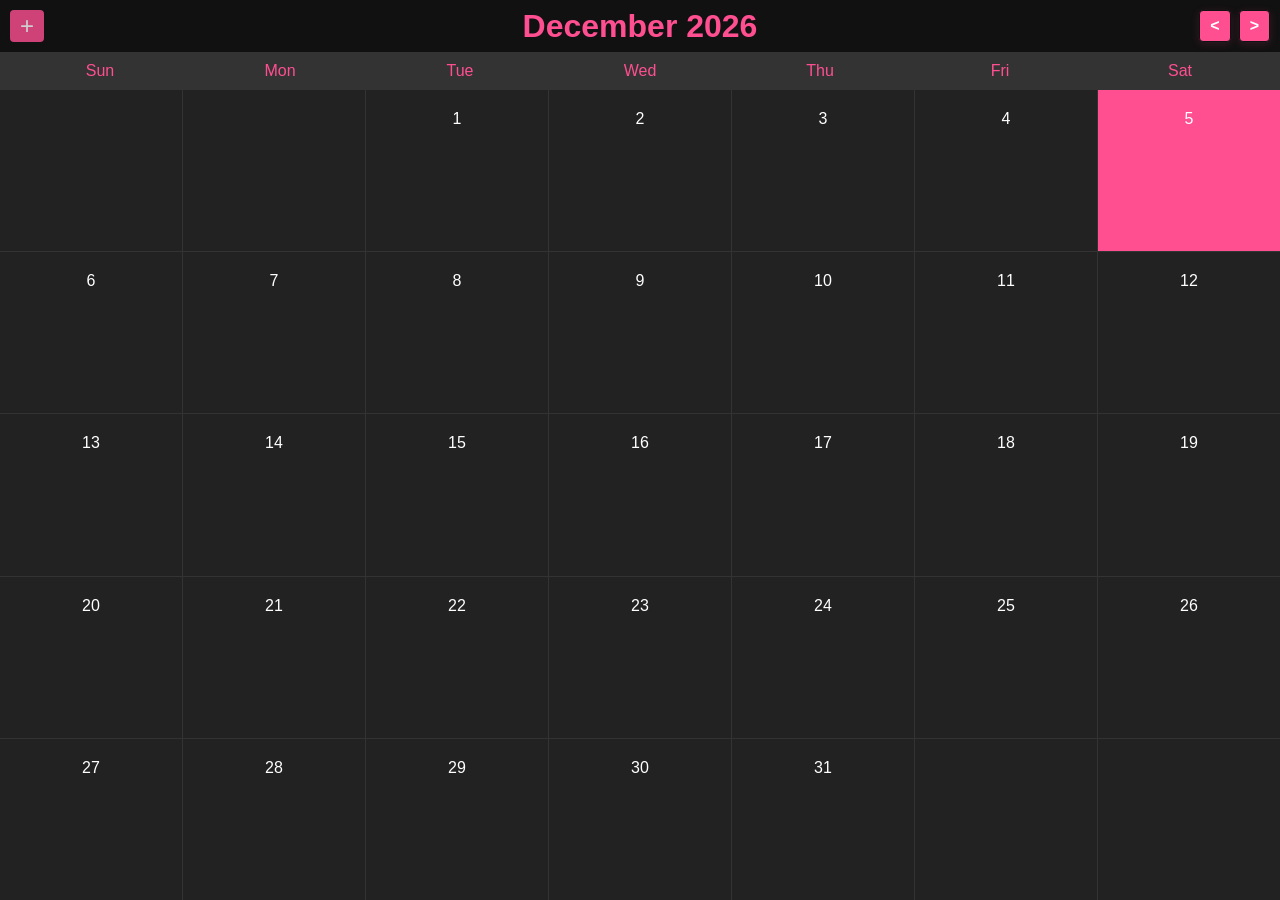
<file: CalendarExample.html>
<!DOCTYPE html>
<html lang="en">
<head>
	<meta charset="UTF-8">
	<meta name="viewport" content="width=device-width, initial-scale=1.0">
	<title>Best Calendar</title>
	<link rel="stylesheet" href="CalendarStylesExamplel.css">
</head>
<body>
	<div id="calendar">
		<div id="calendar-header">
            <button class="open-button" onclick="openForm()">+</button>
            <h1 id="month">November 2025</h1>
			<div id="month-controls">
				<button id="month-prev" class="change-month">&lt;</button>
				<button id="month-next" class="change-month">&gt;</button>
			</div>
        </div>
		<form>
			<div class="form-popup" id="myForm">
				<button type="button" class="form-close-x" aria-label="Close" onclick="closeForm()">&times;</button>
				<h2>Event Form</h2>
				<label for="event-title"><b>Event Title</b></label>
				<input type="text" id="event-title" placeholder="Enter Event Title" required>

				<label for="event-date"><b>Event Date</b></label>
				<input type="date" id="event-date" required>

				<label for="event-time"><b>Event Time</b></label>
				<input type="time" id="event-time" required>

				<button type="submit" class="btn">Add Event</button>
				<button type="button" class="btn cancel" onclick="closeForm()">Close</button>
			</div>
		</form>
		<div id="weekdays-header">
			<div>Sun</div>
			<div>Mon</div>
			<div>Tue</div>
			<div>Wed</div>
			<div>Thu</div>
			<div>Fri</div>
			<div>Sat</div>
		</div>	
		<div id="calendar-body">
			
		</div>
	</div>
	<script src="CalendarScriptExample.js"></script>
</body>
</html>
</file>
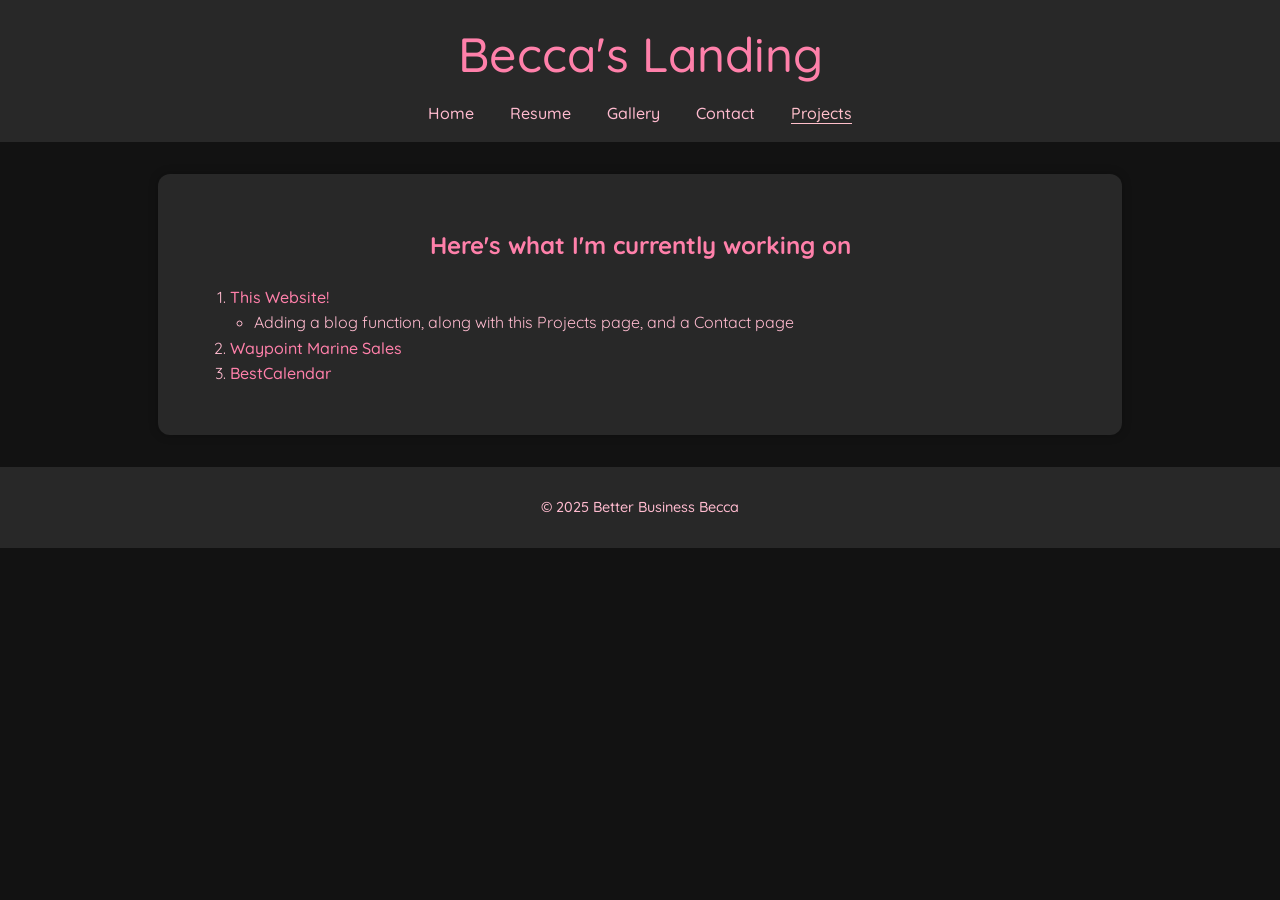
<file: now.html>
<!DOCTYPE html>
<html lang="en">
<head>
  <meta charset="UTF-8" />
  <meta name="viewport" content="width=device-width, initial-scale=1.0" />
  <title>Contact Becca</title>
  <link href="https://fonts.googleapis.com/css2?family=Quicksand:wght@400;600&display=swap" rel="stylesheet">
  <link rel="stylesheet" href="style.css" />
  <link rel="icon" href="ResumeFavicon2.png" type="image/png">
</head>

<body>
  <header>
    <h1><a href="index.html" class="unstyled-link">Becca's Landing</a></h1>
    <nav>
      <a href="index.html">Home</a>
      <a href="resume.html">Resume</a>
      <a href="gallery.html">Gallery</a>
      <a href="contact.html">Contact</a>
      <a href="now.html" class="active">Projects</a>
    </nav>
  </header>
  <main>
    <div class="centered-wrapper">
      <h2>Here's what I'm currently working on</h2>
    </div>
    <ol><li><a href="index.html" target="_blank">This Website!</a>
        <ul><li>Adding a blog function, along with this Projects page, and a Contact page</li></ul>
      <li><a href="https://www.waypointmarinesales.com/" 
        target="_blank">Waypoint Marine Sales</a></li>
        <li><a href="CalendarExample.html" target="_blank">BestCalendar</li></ol>
  </main>
</body>
<footer>
  <p>&copy; 2025 Better Business Becca</p>
</footer>
</html>
</file>
<file: CalendarStylesExamplel.css>
html, body {
    height: 100%;
    margin: 0; /* remove default white-space around the page */
    background-color: #111; /* extend background to full page */
}

body {
    font-family: Arial, sans-serif;
}

#calendar {
    width: 100%;
    min-height: 100vh; /* fill the viewport vertically */
    box-sizing: border-box;
    display: flex;
    flex-direction: column;
    margin: 0; /* ensure no automatic centering margin */
}

#calendar-header {
    display: flex;
    justify-content: space-between;
    align-items: center;
    padding: 10px;
    background-color: #111111;
    color: #FF4F91;
}

/* Positioning for centered month title with controls on right */
#calendar-header {
    position: relative;
}

#month {
    position: absolute;
    left: 50%;
    transform: translateX(-50%);
    margin: 0;
}

#month-controls {
    margin-left: auto; /* push to the right */
    display: flex;
    gap: 8px;
    align-items: center;
}

#month-controls .change-month {
    padding: 6px 10px;
    background-color: #FF4F91;
    border: 1px solid #111111;
    color: #ffffff;
    border-radius: 4px;
}

#month-controls .change-month:hover {
    background-color: #ff85b8;
}

#weekdays-header {
    display: grid;
    grid-template-columns: repeat(7, 1fr);
    background-color: #333;
    color: #FF4F91;
    text-align: center;
    padding: 10px;
}

#calendar-body {
    display: grid;
    grid-template-columns: repeat(7, 1fr);
    gap: 1px;
    background-color: #333;
    color: #fff;
    /* let the calendar body grow to fill remaining space under the header */
    flex: 1 1 auto;
}

#calendar-body div {
    padding: 20px;
    background-color: #222222;
    text-align: center;
}

#calendar-body div.today {
    background-color: #FF4F91;
    color: #fff;
}

.change-month {
    padding: 10px 20px;
    font-size: 1rem;
    border: none;
    background: #FF4F91;
    color: #fff;
    border-radius: 6px;
    cursor: pointer;
    font-weight: bold;
    box-shadow: 0 2px 8px rgba(255,79,145,0.15);
    transition: background 0.2s, box-shadow 0.2s;
}

/* Popup form centered on screen */
.form-popup {
    display: none; /* JS will toggle to block */
    position: fixed;
    top: 50%;
    left: 50%;
    transform: translate(-50%, -50%);
    background: #1b1b1b;
    color: #fff;
    padding: 18px;
    border-radius: 8px;
    box-shadow: 0 10px 30px rgba(0,0,0,0.6);
    z-index: 9999;
    width: min(520px, 92%);
}

.form-popup h2 {
    margin-top: 0;
}

/* close X in top-right of popup */
.form-popup .form-close-x {
    position: absolute;
    top: 10px;
    right: 12px;
    background: transparent;
    border: none;
    color: #fff;
    font-size: 20px;
    line-height: 1;
    cursor: pointer;
    padding: 4px 6px;
    border-radius: 4px;
}
.form-popup .form-close-x:hover {
    background: rgba(255,255,255,0.06);
}

.form-popup input[type="text"],
.form-popup input[type="date"],
.form-popup input[type="time"],
.form-popup textarea {
    width: 100%;
    padding: 8px;
    margin: 6px 0 12px 0;
    box-sizing: border-box;
    background: #111;
    border: 1px solid #333;
    color: #fff;
    border-radius: 4px;
}

.form-popup .btn {
    display: inline-block;
    padding: 8px 12px;
    background: #FF4F91;
    color: #fff;
    border: none;
    border-radius: 4px;
    cursor: pointer;
}

.form-popup .btn.cancel {
    background: #444;
    margin-left: 8px;
}

/* change the background for empty cells from previous/next month */
#calendar-body div.prev-date,
#calendar-body div.next-date {
    background-color: #222222; /* Same color as main cells */
    color: transparent; /* just in case content appears */
}

.open-button {
    background-color: #FF4F91;
    color: white;
    padding: 2px 10px;
    border: none;
    cursor: pointer;
    opacity: 0.8;
    border-radius: 4px;
    font-size: 24px;
}
</file>
<file: style.css>
/* style.css – Cute Pink Dark Mode */

:root {
  --bg-color: #121212;
  --text-color: #ffbbcf;
  --accent-color: #ff80aa;
  --header-bg: #282828;
  --card-bg: #282828;
  --between-color: #ffc9d8;
  --gray-color: #8b8b8b;
  --lighter-pink: #ff8fb3;
  /*
  #ff80aa=hot pink
  #ff8fb3=lighter pink
  #ff9ebc=lighter pink 2
  #ffadc6=lighter pink 3
  #ffbbcf=light pink
  #ffc9d8=almost white pink
  #121212=black
  #282828=dark gray
  #3f3f3f=light gray
  #575757=lighter gray
  #717171=lighter gray 2
  #8b8b8b=lighter gray 3
  */
}

body {
  font-family: 'Quicksand', sans-serif;
  margin: 0;
  padding: 0;
  background-color: var(--bg-color);
  color: var(--text-color);
  line-height: 1.6;
}

header {
  background-color: var(--header-bg);
  padding: 1em;
  text-align: center;
}

header h1 {
  margin: 0;
  font-size: 3rem;
  color: var(--accent-color);
}

nav {
  margin-top: 0.5em;
}

nav a {
  color: var(--text-color);
  margin: 0 1em;
  text-decoration: none;
  border-bottom: 2px solid transparent;
  transition: border-color 0.3s;
}

nav a:hover {
  border-color: var(--accent-color);
}

main {
  background-color: var(--card-bg);
  max-width: 900px;
  margin: 2em auto;
  padding: 2em;
  border-radius: 12px;
  box-shadow: 0 0 10px #00000040;
}

h2, h3 {
  color: var(--accent-color);
}

h4 {
  color: var(--accent-color);
}

ul {
  padding-left: 1.5em;
}

footer {
  background-color: var(--header-bg);
  color: var(--text-color);
  text-align: center;
  padding: 1em;
  margin-top: 2em;
  font-size: 0.9rem;
}

.boxed-heading {
  border: 2px solid var(--bg-color);
  padding: 0.5em 1em;
  border-radius: 12px;
  background-color: var(--card-bg);
  display: inline-block;
  margin-top: 1em;
  margin-bottom: 0.5em;
  font-weight: 600;
}

a {
  color: var(--accent-color);  /* Use your custom pink color */
  text-decoration: none;       /* Removes the underline */
  font-weight: 500;
  transition: color 0.3s ease;
}

a:hover {
  color: #ffaad4;              /* Lighter pink on hover */
  text-decoration: underline;  /* Optional: underline only on hover */
}

.icon {
  width: 20px;
  height: 20px;
  vertical-align: middle;
  margin-right: 6px;
}

.button-link {
  display: inline-block;
  background-color: var(--card-bg);
  padding: 0.5em 1em;
  border: 2px solid var(--bg-color);
  border-radius: 8px;
  text-decoration: none;
  font-weight: 600;
  transition: background-color 0.3s ease, transform 0.2s ease;
  box-shadow: 0 8px 16px 0 rgba(0,0,0,0.2), 0 6px 20px 0 rgba(0,0,0,0.19);
}

.button-link:hover {
  background-color: #575757; /* lighter pink */
  transform: scale(1.05);
}

.rounded-image {
  border-radius: 8px;     /* Controls how round the corners are */
  border: 2px solid #000;  /* 2px solid black border */
  display: inline-block;   /* Just to make spacing behave nicely */
}


.gallery {
  
  display: grid;
  /* smaller min width so more items fit and gaps are reduced */
  grid-template-columns: repeat(auto-fit, minmax(150px, 1fr));
  gap: 12px;
  padding: 2em;
  background-color: var(--card-bg); /* keeps the dark card background */
}

/* wrapper to enforce a consistent aspect ratio for each grid cell
   so images don't create awkward vertical gaps */
.gallery-item {
  width: 100%;
  aspect-ratio: 4 / 3; /* change to 1/1 for squares or 16/9 for wides */
  overflow: hidden;
  border-radius: 12px;
  border: 2px solid #000; /* keeps your black border look */
  box-shadow: 0 4px 8px #00000040;
  background-color: #00000000;
}

.gallery img {
  width: 100%;
  height: 100%;
  display: block;
  object-fit: cover; /* fills the wrapper while cropping cleanly */
  transition: transform 0.3s ease;
  border: 0; /* border is on the wrapper to avoid double borders */
}

.gallery img:hover {
  transform: scale(1.03);
}

.resume-button {
  display: inline-block;
  background-color: var(--card-bg);
  color: var(--accent-color);
  padding: 0.7em 1.2em;
  border: 2px solid var(--bg-color);
  border-radius: 8px;
  font-size: 1rem;
  text-decoration: none;
  font-weight: 600;
  cursor: pointer;
  transition: background-color 0.3s ease;
  box-shadow: 0 8px 16px 0 rgba(0,0,0,0.2), 0 6px 20px 0 rgba(0,0,0,0.19);
}

.resume-button:hover {
  background-color: #575757;
  
}

.gallery-img {
  max-width: 100%; /* allow it to shrink/grow inside layout */
  height: auto;
  cursor: pointer;
  border-radius: 10px;
  transition: transform 0.3s;
}

/* Lightbox Styles */
.lightbox {
  display: none; /* hidden by default */
  position: fixed;
  top: 0;
  left: 0;
  width: 100%;
  height: 100%;
  background: rgba(0, 0, 0, 0.9);
  justify-content: center;
  align-items: center;
  z-index: 1000;
}

.lightbox-content {
  position: relative;
  max-width: 90%;
  max-height: 90vh;
  margin: auto;
}

.lightbox img {
  max-width: 100%;
  max-height: 90vh;
  border: 2px solid white;
  border-radius: 8px;
  box-shadow: 0 0 30px rgba(255, 255, 255, 0.3);
  cursor: default;
}

.close-button {
  position: absolute;
  top: -40px;
  right: -40px;
  width: 30px;
  height: 30px;
  background: var(--accent-color);
  border: none;
  border-radius: 50%;
  color: white;
  font-size: 20px;
  cursor: pointer;
  opacity: 0;
  transition: opacity 0.3s ease;
  display: flex;
  align-items: center;
  justify-content: center;
}

.lightbox-content:hover .close-button {
  opacity: 1;
}

.close-button:hover {
  background: var(--lighter-pink);
  transform: scale(1.1);
}

.unstyled-link {
  text-decoration: none;     /* removes underline */
  color: inherit;            /* uses the color of the surrounding <h1> */
}

.unstyled-link:hover {
  text-decoration: none;     /* optional: still no underline on hover */
  color: inherit;            /* optional: no color change on hover */
}

.contact-form {
  display: flex;
  flex-direction: column;
  gap: 12px;
  max-width: 500px;
  margin: 2rem auto;
  padding-left: 1rem;
}

.contact-form input,
.contact-form textarea {
  padding: 10px;
  border: 1px solid #999;
  border-radius: 8px;
  font-size: 1rem;
  background-color: var(--bg-color);
}

.contact-form button {
  padding: 10px;
  background-color: pink;
  color: black;
  font-weight: bold;
  border: none;
  border-radius: 8px;
  cursor: pointer;
  transition: background-color 0.3s;
}

.contact-form button:hover {
  background-color: hotpink;
  color: white;
}

.blog-post {
  margin-bottom: 2rem;
  padding: 1rem;
  border-left: 4px solid pink;
  background-color: #2a2a2a;
  border-radius: 12px;
}

.blog-post h2 {
  margin-top: 0;
  color: #ffb6c1;
}

.blog-post .date {
  font-size: 0.9rem;
  color: #aaa;
  margin-bottom: 1rem;
}

nav a.active {
  border-bottom: 1px solid pink;
  color: pink;
}

.centered-wrapper {
  text-align: center;
}

.centered-pic {
  display: block;
  margin-left: auto;
  margin-right: auto;
}

.QRImg {
  display: block;
  margin-left: auto;
  margin-right: auto;
  width: 200px;
  height: auto;
  cursor: pointer;
  border-radius: 10px;
  transition: transform 0.3s;
}

.pro-sum {
  text-align: justify;
}

h4 {
  margin-bottom: 0;
}

.centered-heading {
  text-align: center;
}
</file>
